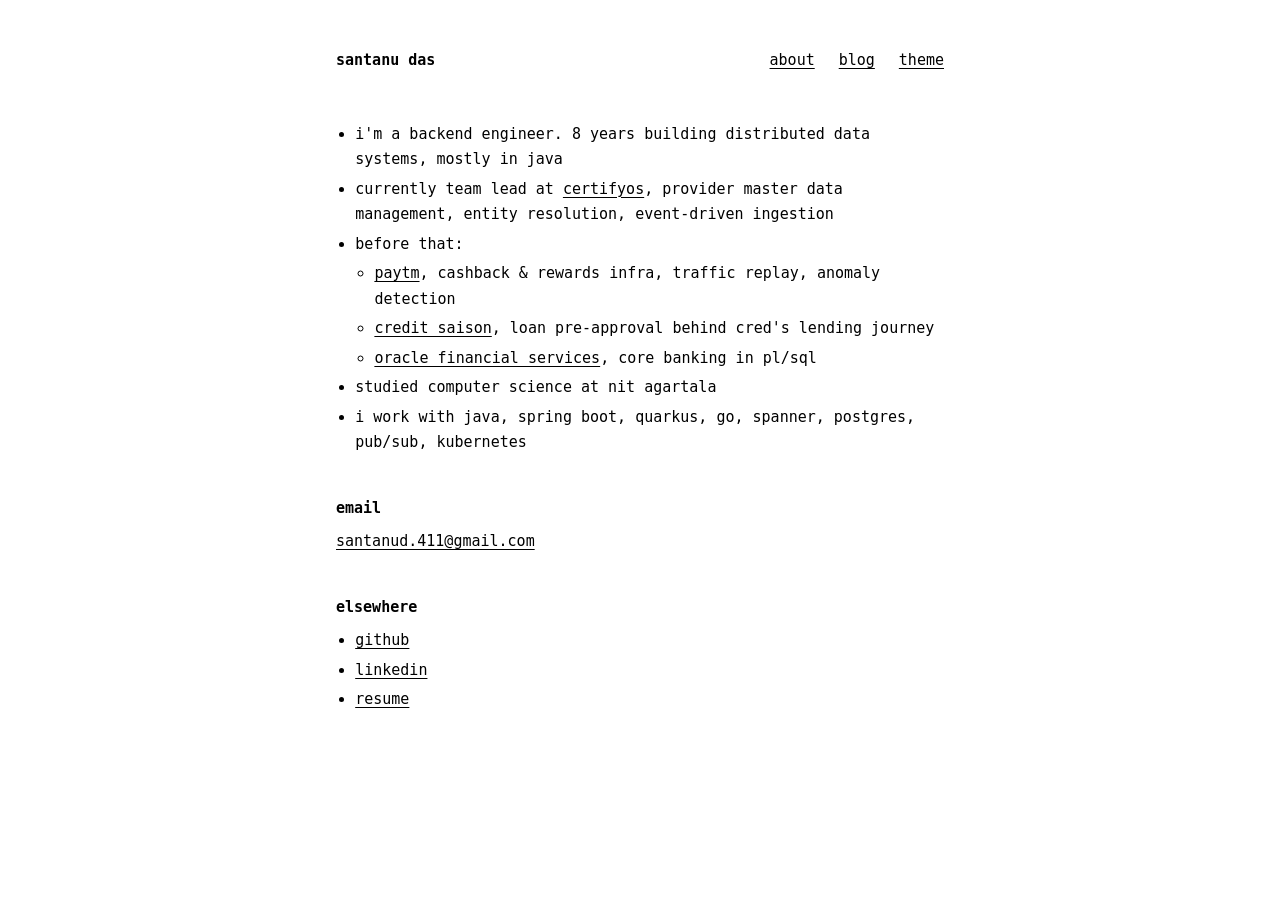
<file: index.html>
<!doctype html>
<html lang="en">
<meta charset="utf-8">
<meta name="viewport" content="width=device-width, initial-scale=1">
<title>santanu das</title>
<meta name="description" content="Santanu Das, backend engineer. Distributed data systems in Java.">
<link rel="stylesheet" href="style.css">
<script src="theme.js"></script>

<header>
  <b>santanu das</b>
  <a href="./">about</a>
  <a href="blog/">blog</a>
  <button onclick="toggleTheme()">theme</button>
</header>

<ul>
  <li>i'm a backend engineer. 8 years building distributed data systems, mostly in java</li>
  <li>currently team lead at <a href="https://www.certifyos.com">certifyos</a>, provider master data management, entity resolution, event-driven ingestion</li>
  <li>before that:
    <ul>
      <li><a href="https://paytm.com">paytm</a>, cashback &amp; rewards infra, traffic replay, anomaly detection</li>
      <li><a href="https://www.creditsaison.in">credit saison</a>, loan pre-approval behind cred's lending journey</li>
      <li><a href="https://www.oracle.com/in/industries/financial-services/">oracle financial services</a>, core banking in pl/sql</li>
    </ul>
  </li>
  <li>studied computer science at nit agartala</li>
  <li>i work with java, spring boot, quarkus, go, spanner, postgres, pub/sub, kubernetes</li>
</ul>

<h2>email</h2>
<a href="mailto:santanud.411@gmail.com">santanud.411@gmail.com</a>

<h2>elsewhere</h2>
<ul>
  <li><a href="https://github.com/skystrix">github</a></li>
  <li><a href="https://linkedin.com/in/santanudas95/">linkedin</a></li>
  <li><a href="resume/Santanu_Das_resume_26.pdf">resume</a></li>
</ul>
</html>
</file>
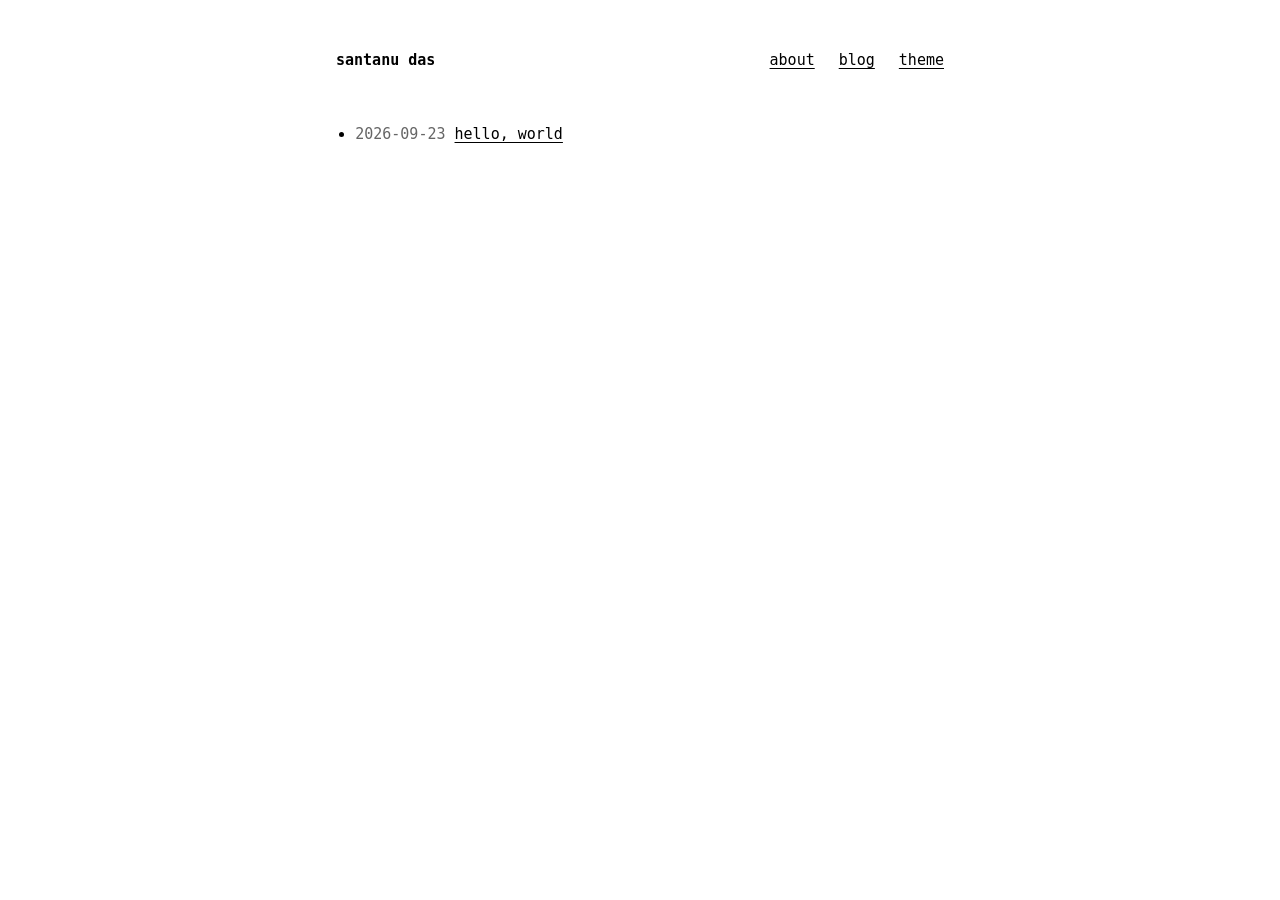
<file: blog/index.html>
<!doctype html>
<html lang="en">
<meta charset="utf-8">
<meta name="viewport" content="width=device-width, initial-scale=1">
<title>blog · santanu das</title>
<link rel="stylesheet" href="../style.css">
<script src="../theme.js"></script>

<header>
  <b>santanu das</b>
  <a href="../">about</a>
  <a href="./">blog</a>
  <button onclick="toggleTheme()">theme</button>
</header>

<!-- newest first. to add a post: copy hello-world.html, write, add a line here. -->
<ul>
  <li><time>2026-09-23</time> <a href="hello-world.html">hello, world</a></li>
</ul>
</html>
</file>
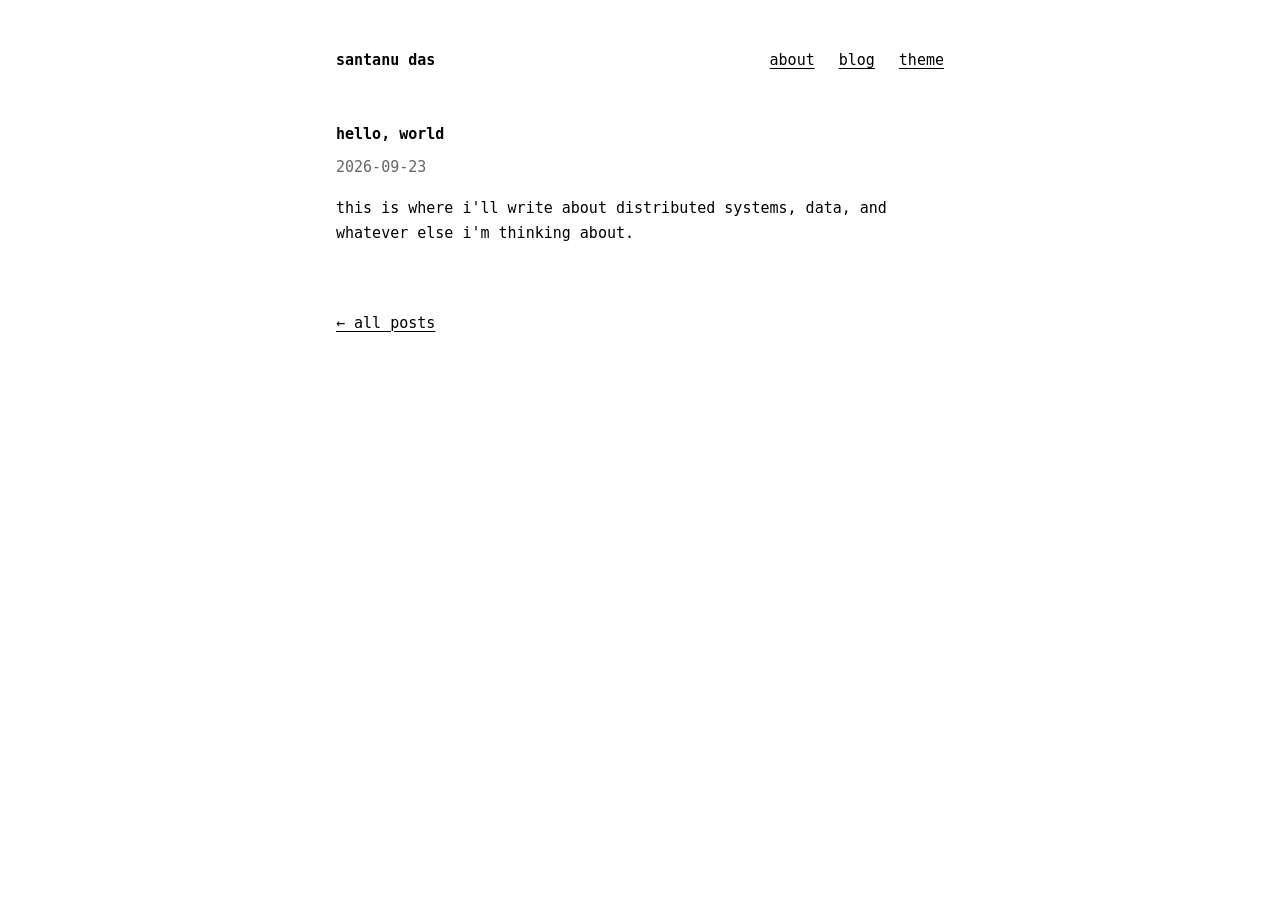
<file: blog/hello-world.html>
<!doctype html>
<html lang="en">
<meta charset="utf-8">
<meta name="viewport" content="width=device-width, initial-scale=1">
<title>hello, world · santanu das</title>
<link rel="stylesheet" href="../style.css">
<script src="../theme.js"></script>

<header>
  <b>santanu das</b>
  <a href="../">about</a>
  <a href="./">blog</a>
  <button onclick="toggleTheme()">theme</button>
</header>

<article>
  <h1>hello, world</h1>
  <time>2026-09-23</time>

  <p>this is where i'll write about distributed systems, data, and whatever else i'm thinking about.</p>
</article>

<footer><a href="./">← all posts</a></footer>
</html>
</file>
<file: style.css>
:root { --bg: #fff; --fg: #000; --muted: #666; }
[data-theme="dark"] { --bg: #000; --fg: #fff; --muted: #999; }

html { background: var(--bg); color: var(--fg); }
body {
  max-width: 38rem;
  margin: 0 auto;
  padding: 3rem 1rem;
  font: 15px/1.7 ui-monospace, "SF Mono", Menlo, Consolas, monospace;
}

header { display: flex; gap: 1.5rem; align-items: baseline; margin-bottom: 3rem; }
header b { margin-right: auto; }
button { font: inherit; color: inherit; background: none; border: 0; padding: 0; cursor: pointer; }

a, button { color: inherit; text-decoration: underline; text-underline-offset: 3px; text-decoration-thickness: 1px; }
a:hover, button:hover { background: var(--fg); color: var(--bg); text-decoration: none; }

h1, h2 { font-size: 1em; font-weight: bold; margin: 2.5rem 0 .5rem; }
ul { padding-left: 1.2rem; margin: 0; }
li { margin: .25rem 0; }
small, time { color: var(--muted); }
pre { overflow-x: auto; border: 1px solid var(--fg); padding: 1rem; }
footer { margin-top: 4rem; }
</file>
